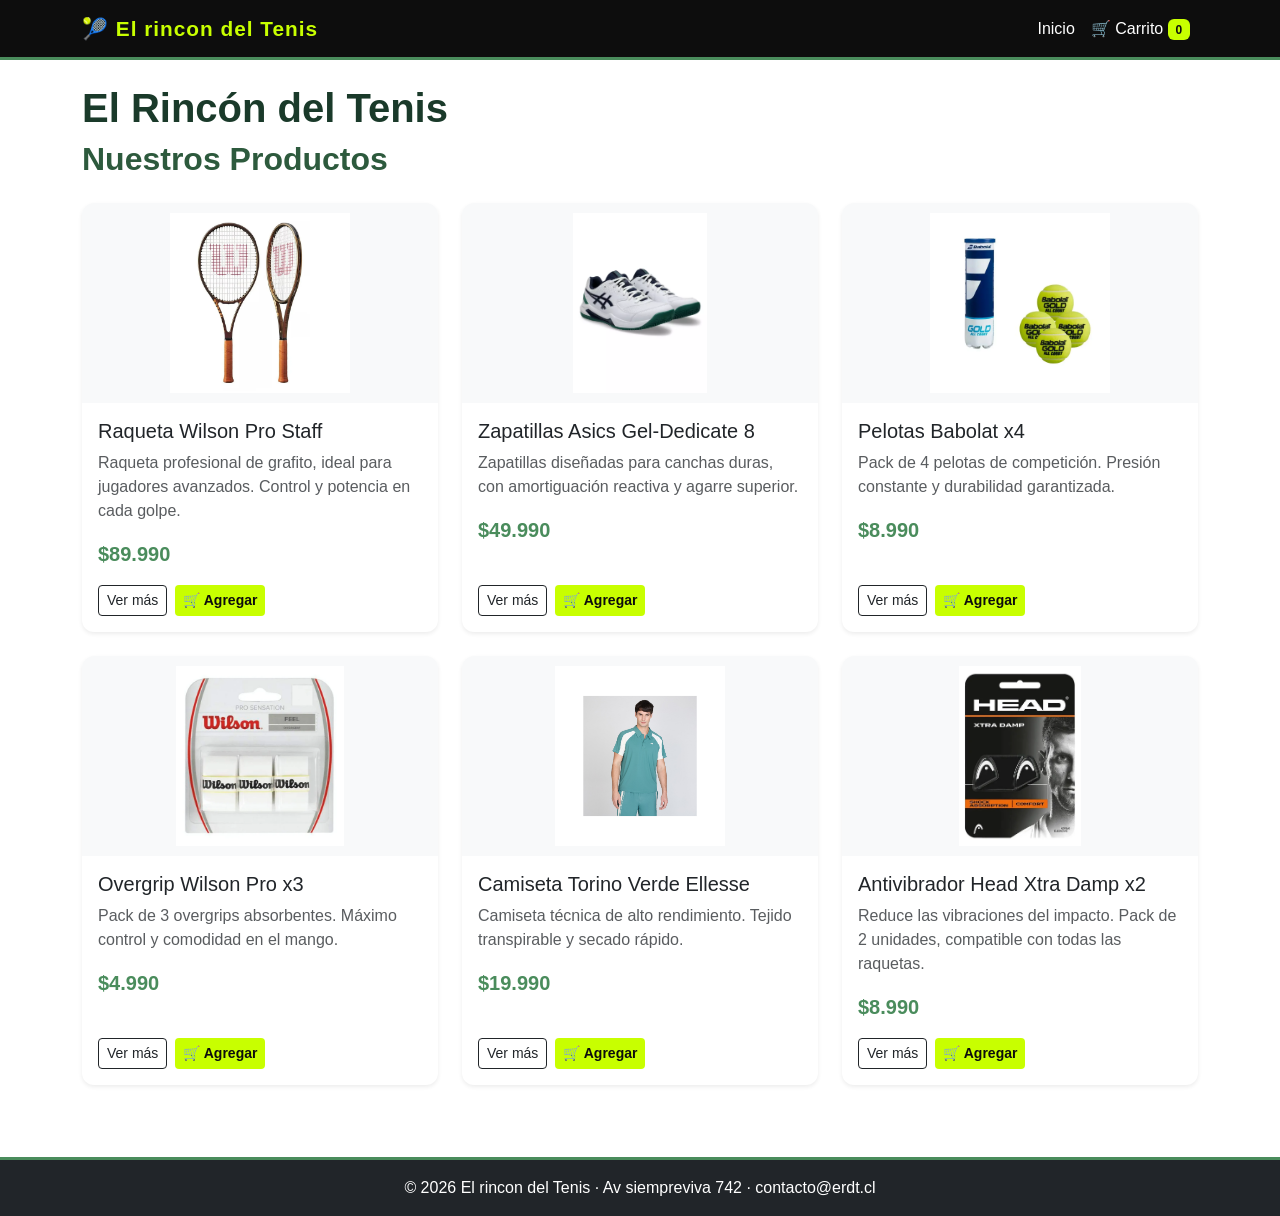
<file: index.html>
<!DOCTYPE html>
<html lang="es">
<head>
  <meta charset="UTF-8">
  <meta name="viewport" content="width=device-width, initial-scale=1.0">
  <title>El rincon del Tenis – Tu tienda tenistica favorita</title>

  <!-- Bootstrap CSS -->
  <link href="https://cdn.jsdelivr.net/npm/bootstrap@5.3.3/dist/css/bootstrap.min.css" rel="stylesheet">

  <!-- styles -->
  <link rel="stylesheet" href="css/styles.css">
</head>

<body>

  <!-- NAVBAR -->
  <header>
    <nav class="navbar navbar-expand-lg navbar-dark bg-dark">
      <div class="container">
        <a class="navbar-brand fw-bold" href="index.html">🎾 El rincon del Tenis</a>
        <button class="navbar-toggler" type="button" data-bs-toggle="collapse" data-bs-target="#navMenu">
          <span class="navbar-toggler-icon"></span>
        </button>
        <div class="collapse navbar-collapse" id="navMenu">
          <ul class="navbar-nav ms-auto">
            <li class="nav-item"><a class="nav-link" href="index.html">Inicio</a></li>
            <li class="nav-item">
              <a class="nav-link" href="carrito.html">
                🛒 Carrito
                <!-- el numerito del contador -->
                <span class="badge bg-warning text-dark" id="cart-count">0</span>
              </a>
            </li>
          </ul>
        </div>
      </div>
    </nav>
  </header>

  <!-- CONTENIDO PRINCIPAL -->
  <main class="container my-4">
    <h1 class="mb-2">El Rincón del Tenis</h1>

    <section>
      <h2 class="mb-4">Nuestros Productos</h2>
      <div class="row row-cols-1 row-cols-md-2 row-cols-lg-3 g-4" id="productos-container">

        <!-- CARD 1 -->
        <div class="col">
          <article class="card h-100 shadow-sm">
            <img src="img/raqueta-wilson.webp" class="card-img-top" alt="Raqueta Wilson Pro Staff">
            <div class="card-body d-flex flex-column">
              <h5 class="card-title">Raqueta Wilson Pro Staff</h5>
              <p class="card-text text-muted">Raqueta profesional de grafito, ideal para jugadores avanzados. Control y potencia en cada golpe.</p>
              <p class="card-text fw-bold text-success fs-5">$89.990</p>
              <div class="mt-auto d-flex gap-2">
                <a href="detalle.html?id=1" class="btn btn-outline-dark btn-sm">Ver más</a>
                <button class="btn btn-warning btn-sm agregar-carrito" data-id="1" data-nombre="Raqueta Wilson Pro Staff" data-precio="89990">
                  🛒 Agregar
                </button>
              </div>
            </div>
          </article>
        </div>

        <!-- CARD 2 -->
        <div class="col">
          <article class="card h-100 shadow-sm">
            <img src="img/zapatillas_asics.webp" class="card-img-top" alt="Zapatillas Asics Gel-Dedicate 8">
            <div class="card-body d-flex flex-column">
              <h5 class="card-title">Zapatillas Asics Gel-Dedicate 8</h5>
              <p class="card-text text-muted">Zapatillas diseñadas para canchas duras, con amortiguación reactiva y agarre superior.</p>
              <p class="card-text fw-bold text-success fs-5">$49.990</p>
              <div class="mt-auto d-flex gap-2">
                <a href="detalle.html?id=2" class="btn btn-outline-dark btn-sm">Ver más</a>
                <button class="btn btn-warning btn-sm agregar-carrito" data-id="2" data-nombre="Zapatillas Asics Gel-Dedicate 8" data-precio="49990">
                  🛒 Agregar
                </button>
              </div>
            </div>
          </article>
        </div>

        <!-- CARD 3 -->
        <div class="col">
          <article class="card h-100 shadow-sm">
            <img src="img/pelotas-babolat.webp" class="card-img-top" alt="Pelotas Babolat x4">
            <div class="card-body d-flex flex-column">
              <h5 class="card-title">Pelotas Babolat x4</h5>
              <p class="card-text text-muted">Pack de 4 pelotas de competición. Presión constante y durabilidad garantizada.</p>
              <p class="card-text fw-bold text-success fs-5">$8.990</p>
              <div class="mt-auto d-flex gap-2">
                <a href="detalle.html?id=3" class="btn btn-outline-dark btn-sm">Ver más</a>
                <button class="btn btn-warning btn-sm agregar-carrito" data-id="3" data-nombre="Pelotas Babolat x4" data-precio="8990">
                  🛒 Agregar
                </button>
              </div>
            </div>
          </article>
        </div>

        <!-- CARD 4 -->
        <div class="col">
          <article class="card h-100 shadow-sm">
            <img src="img/overgrip-wilson.webp" class="card-img-top" alt="Overgrip Wilson Pro x3">
            <div class="card-body d-flex flex-column">
              <h5 class="card-title">Overgrip Wilson Pro x3</h5>
              <p class="card-text text-muted">Pack de 3 overgrips absorbentes. Máximo control y comodidad en el mango.</p>
              <p class="card-text fw-bold text-success fs-5">$4.990</p>
              <div class="mt-auto d-flex gap-2">
                <a href="detalle.html?id=4" class="btn btn-outline-dark btn-sm">Ver más</a>
                <button class="btn btn-warning btn-sm agregar-carrito" data-id="4" data-nombre="Overgrip Wilson Pro x3" data-precio="4990">
                  🛒 Agregar
                </button>
              </div>
            </div>
          </article>
        </div>

        <!-- CARD 5 -->
        <div class="col">
          <article class="card h-100 shadow-sm">
            <img src="img/camiseta-ellesse.jpg" class="card-img-top" alt="Camiseta Torino Verde Ellesse">
            <div class="card-body d-flex flex-column">
              <h5 class="card-title">Camiseta Torino Verde Ellesse</h5>
              <p class="card-text text-muted">Camiseta técnica de alto rendimiento. Tejido transpirable y secado rápido.</p>
              <p class="card-text fw-bold text-success fs-5">$19.990</p>
              <div class="mt-auto d-flex gap-2">
                <a href="detalle.html?id=5" class="btn btn-outline-dark btn-sm">Ver más</a>
                <button class="btn btn-warning btn-sm agregar-carrito" data-id="5" data-nombre="Camiseta Torino Verde Ellesse" data-precio="19990">
                  🛒 Agregar
                </button>
              </div>
            </div>
          </article>
        </div>

        <!-- CARD 6 -->
        <div class="col">
          <article class="card h-100 shadow-sm">
            <img src="img/antivibrador-head.webp" class="card-img-top" alt="Antivibrador Head Xtra Damp x2">
            <div class="card-body d-flex flex-column">
              <h5 class="card-title">Antivibrador Head Xtra Damp x2</h5>
              <p class="card-text text-muted">Reduce las vibraciones del impacto. Pack de 2 unidades, compatible con todas las raquetas.</p>
              <p class="card-text fw-bold text-success fs-5">$8.990</p>
              <div class="mt-auto d-flex gap-2">
                <a href="detalle.html?id=6" class="btn btn-outline-dark btn-sm">Ver más</a>
                <button class="btn btn-warning btn-sm agregar-carrito" data-id="6" data-nombre="Antivibrador Head Xtra Damp x2" data-precio="8990">
                  🛒 Agregar
                </button>
              </div>
            </div>
          </article>
        </div>

      </div>
    </section>
  </main>

  <!-- Este es el Footer -->
  <footer class="bg-dark text-white text-center py-3 mt-5">
    <p class="mb-0">© 2026 El rincon del Tenis · Av siempreviva 742 · contacto@erdt.cl</p>
  </footer>

  <!-- Bootstrap JS -->
  <script src="https://cdn.jsdelivr.net/npm/bootstrap@5.3.3/dist/js/bootstrap.bundle.min.js"></script>
  <script src="js/main.js"></script>

</body>
</html>
</file>
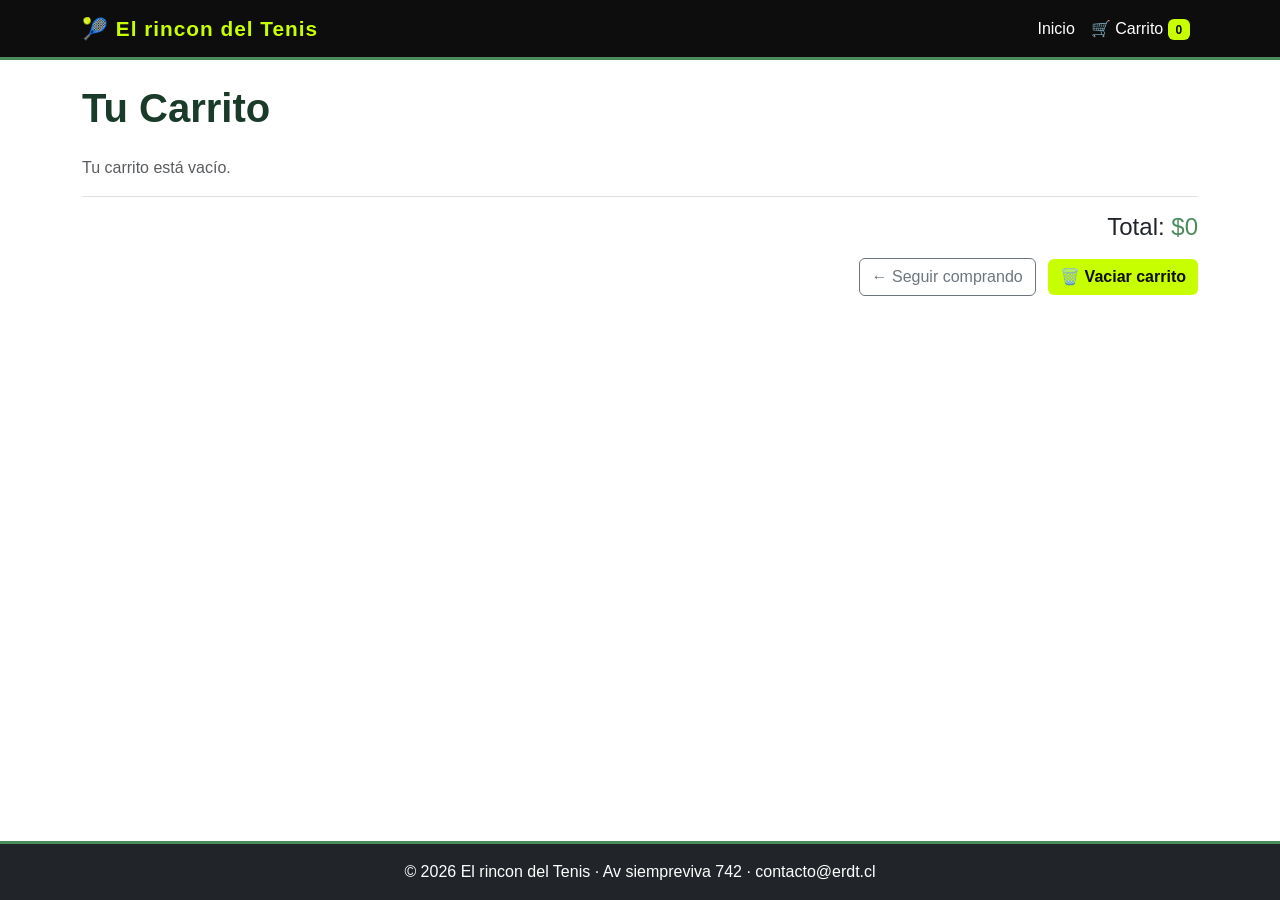
<file: carrito.html>
<!DOCTYPE html>
<html lang="es">
<head>
  <meta charset="UTF-8">
  <meta name="viewport" content="width=device-width, initial-scale=1.0">
  <title>Carrito – El Rincón del Tenis</title>

  <!-- Bootstrap CSS -->
  <link href="https://cdn.jsdelivr.net/npm/bootstrap@5.3.3/dist/css/bootstrap.min.css" rel="stylesheet">

  <!-- styles -->
  <link rel="stylesheet" href="css/styles.css">
</head>

<body>

  <!-- NAVBAR -->
  <header>
    <nav class="navbar navbar-expand-lg navbar-dark bg-dark">
      <div class="container">
        <a class="navbar-brand fw-bold" href="index.html">🎾 El rincon del Tenis</a>
        <button class="navbar-toggler" type="button" data-bs-toggle="collapse" data-bs-target="#navMenu">
          <span class="navbar-toggler-icon"></span>
        </button>
        <div class="collapse navbar-collapse" id="navMenu">
          <ul class="navbar-nav ms-auto">
            <li class="nav-item"><a class="nav-link" href="index.html">Inicio</a></li>
            <li class="nav-item">
              <a class="nav-link active" href="carrito.html">
                🛒 Carrito
                <span class="badge bg-warning text-dark" id="cart-count">0</span>
              </a>
            </li>
          </ul>
        </div>
      </div>
    </nav>
  </header>

  <!-- CONTENIDO PRINCIPAL -->
  <main class="container my-4">
    <h1 class="mb-4">Tu Carrito</h1>

    <section>
      <!-- Aquí JavaScript va a insertar los productos -->
      <div id="carrito-container">
        <p class="text-muted">Tu carrito está vacío.</p>
      </div>

      <!-- Total -->
      <div class="border-top pt-3 mt-3 text-end">
        <h4>Total: <span id="carrito-total" class="text-success">$0</span></h4>
        <a href="index.html" class="btn btn-outline-secondary mt-2">← Seguir comprando</a>
        <button class="btn btn-warning mt-2 ms-2" id="btn-vaciar">🗑️ Vaciar carrito</button>
      </div>
    </section>
  </main>

  <!-- Footer -->
  <footer class="bg-dark text-white text-center py-3 mt-5">
    <p class="mb-0">© 2026 El rincon del Tenis · Av siempreviva 742 · contacto@erdt.cl</p>
  </footer>

  <!-- Bootstrap JS -->
  <script src="https://cdn.jsdelivr.net/npm/bootstrap@5.3.3/dist/js/bootstrap.bundle.min.js"></script>
  <script src="js/main.js"></script>

</body>
</html>
</file>
<file: css/styles.css>
/* Reset básico */
* {
  margin: 0;
  padding: 0;
  box-sizing: border-box;
}

/* Variables de color */
:root {
  --verde-oscuro: #1a3a2a;
  --verde-medio: #2d5a3d;
  --verde-acento: #4a8c5c;
  --amarillo-pelota: #c8ff00;
  --negro: #0d0d0d;
}

/* Footer siempre abajo */
body {
  min-height: 100vh;
  display: flex;
  flex-direction: column;
  font-family: 'Segoe UI', sans-serif;
}

main {
  flex: 1;
}

/* Navbar personalizada */
.navbar {
  background-color: var(--negro) !important;
  border-bottom: 3px solid var(--verde-acento);
}

.navbar-brand {
  color: var(--amarillo-pelota) !important;
  font-size: 1.3rem;
  letter-spacing: 1px;
}

.nav-link {
  color: #ffffff !important;
}

.nav-link:hover {
  color: var(--amarillo-pelota) !important;
}

/* Badge del carrito */
.badge {
  background-color: var(--amarillo-pelota) !important;
  color: var(--negro) !important;
}

/* Títulos principales */
h1 {
  color: var(--verde-oscuro);
  font-weight: 700;
}

h2 {
  color: var(--verde-medio);
  font-weight: 600;
}

/* Cards */
.card {
  border: none;
  border-radius: 12px;
  transition: transform 0.2s ease, box-shadow 0.2s ease;
}

.card:hover {
  transform: translateY(-5px);
  box-shadow: 0 8px 20px rgba(0,0,0,0.15) !important;
}

/* Imágenes de cards */
.card-img-top {
  height: 200px;
  object-fit: contain;
  background-color: #f8f9fa;
  padding: 10px;
  border-radius: 12px 12px 0 0;
}

/* Precios */
.text-success {
  color: var(--verde-acento) !important;
}

/* Botón agregar */
.btn-warning {
  background-color: var(--amarillo-pelota) !important;
  border: none !important;
  color: var(--negro) !important;
  font-weight: 600;
}

.btn-warning:hover {
  background-color: #aadd00 !important;
}

/* Footer */
footer {
  background-color: var(--negro) !important;
  border-top: 3px solid var(--verde-acento);
}
</file>
